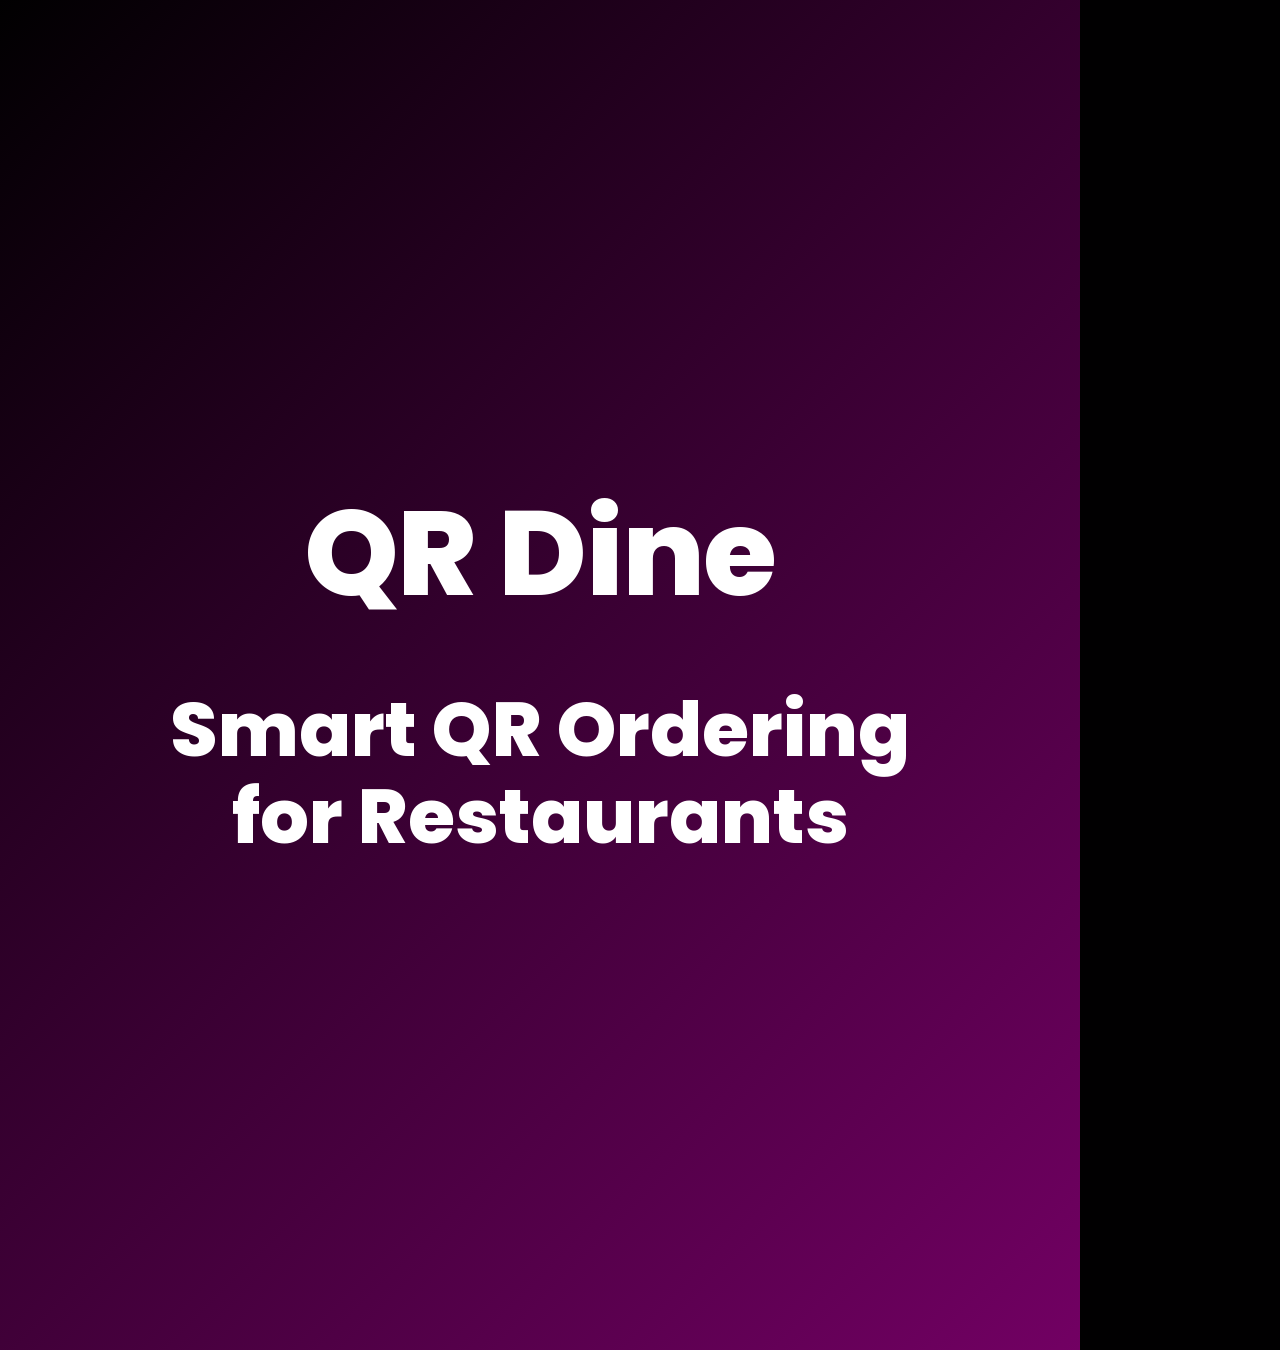
<file: docs/social/slides.html>
<!doctype html>
<html lang="en">
<head>
<meta charset="utf-8">
<title>QR Dine carousel</title>
<!-- Social carousel, 1080x1350 per slide. Render one slide with ?s=N (1-9).
     Same theme as the DocuFlow AI carousel: #010001 -> #720063 diagonal gradient, Poppins.
     Rebuild screenshots: python scripts/make_screens.py
     Rebuild images + PDF: python scripts/make_social.py -->
<link rel="preconnect" href="https://fonts.googleapis.com">
<link rel="preconnect" href="https://fonts.gstatic.com" crossorigin>
<link href="https://fonts.googleapis.com/css2?family=Poppins:wght@400;500;600;700;800&display=swap" rel="stylesheet">
<style>
  :root { --bg:linear-gradient(135deg, #010001 0%, #3a0033 50%, #720063 100%);
          --card:rgba(255,255,255,.07); --border:rgba(255,255,255,.16); --text:#ffffff; --muted:#ead7e6; --faint:#c3a2bd;
          --accent:#ff7ad9; --accent-ink:#3a0033; --accent-soft:rgba(255,122,217,.16); --good:#7be3a0; --warn:#ffd27a; --bad:#ff9a98; }
  * { box-sizing:border-box; margin:0; padding:0; }
  html, body { width:1080px; height:1350px; overflow:hidden; background:#010001; }
  body { color:var(--text); font-family:"Poppins", "Segoe UI", system-ui, sans-serif; }
  .slide { display:none; width:1080px; height:1350px; padding:84px 80px 72px; position:relative; flex-direction:column; background:var(--bg); }
  .slide.on { display:flex; }
  .slide > * { position:relative; }
  .brand { display:flex; justify-content:space-between; align-items:center; font-size:30px; font-weight:700; color:var(--muted); }
  .brand b { color:var(--text); } .brand b span { color:var(--accent); }
  .count { font-size:24px; font-weight:600; color:var(--faint); font-variant-numeric:tabular-nums; }
  .kicker { margin-top:64px; font-size:26px; font-weight:600; letter-spacing:.12em; text-transform:uppercase; color:var(--accent); }
  h1 { font-size:76px; line-height:1.08; font-weight:700; letter-spacing:-.01em; margin-top:18px; }
  h2 { font-size:60px; line-height:1.12; font-weight:700; letter-spacing:-.01em; margin-top:16px; }
  .hl { color:var(--accent); }
  .lead { font-size:32px; line-height:1.45; color:var(--muted); margin-top:28px; }
  .foot { margin-top:auto; display:flex; justify-content:space-between; align-items:center; font-size:26px; color:var(--faint); }
  .swipe { color:var(--text); font-weight:700; }
  .shot { border-radius:22px; border:2px solid var(--border); background-repeat:no-repeat; box-shadow:0 30px 80px rgba(0,0,0,.55); flex:none; }
  .phones { display:flex; gap:40px; justify-content:center; margin-top:48px; }
  .phones .shot { border-radius:36px; border:6px solid #1b0018; }
  .list { margin-top:48px; display:flex; flex-direction:column; gap:26px; }
  .row { display:flex; gap:26px; align-items:flex-start; background:var(--card); border:2px solid var(--border); border-radius:22px; padding:30px 34px; }
  .ico { flex:0 0 72px; height:72px; border-radius:18px; display:flex; align-items:center; justify-content:center; font-size:40px; background:var(--accent-soft); }
  .row b { display:block; font-size:34px; font-weight:600; margin-bottom:6px; }
  .row span { font-size:26px; color:var(--muted); line-height:1.35; }
  .n { flex:0 0 72px; height:72px; border-radius:50%; background:var(--accent); color:var(--accent-ink); font-size:34px; font-weight:700; display:flex; align-items:center; justify-content:center; }
  .chips { display:flex; flex-wrap:wrap; gap:14px; margin-top:40px; }
  .chip { border:2px solid var(--border); border-radius:999px; padding:12px 24px; font-size:26px; color:var(--muted); background:var(--card); }
  .cta { margin-top:54px; background:#ffffff; color:var(--accent-ink); border-radius:26px; padding:40px 44px; }
  .cta .t { font-size:48px; font-weight:700; color:#720063; line-height:1.1; }
  .cta .s { font-size:30px; margin-top:14px; opacity:.92; line-height:1.35; }
  .tag { display:inline-flex; gap:10px; align-items:center; font-size:26px; font-weight:700; padding:8px 18px; border-radius:999px; }
  .tag.good { background:rgba(123,227,160,.16); color:var(--good); } .tag.warn { background:rgba(255,210,122,.16); color:var(--warn); }
  .cover { justify-content:center; align-items:center; text-align:center; padding:80px; }
  .cover .name { font-size:120px; font-weight:800; line-height:1.05; letter-spacing:-.01em; }
  .cover .desc { font-size:76px; font-weight:800; line-height:1.15; margin-top:70px; }
</style>
</head>
<body>

<!-- 1. Cover (matches the profile grid covers) -->
<section class="slide cover">
  <div class="name">QR Dine</div>
  <div class="desc">Smart QR Ordering<br>for Restaurants</div>
</section>

<!-- 2. Hook -->
<section class="slide">
  <div class="brand"><b>QR <span>Dine</span></b><span class="count">2/9</span></div>
  <div class="kicker">Web app · built by our team</div>
  <h1>Scan. Order. Eat. <span class="hl">No waiting</span> for a waiter.</h1>
  <p class="lead">Every table gets a QR code. Guests see the menu and order from their own phone. No app to install.</p>
  <div class="phones"><div class="shot" data-src="../screenshots/2-menu.png" data-size="1040,2200" data-crop="0,0,1040,1180" data-w="520"></div></div>
  <div class="foot"><span>See how it works</span><span class="swipe">Swipe →</span></div>
</section>

<!-- 3. Problem -->
<section class="slide">
  <div class="brand"><b>QR <span>Dine</span></b><span class="count">3/9</span></div>
  <div class="kicker">The problem</div>
  <h2>Busy nights lose restaurants <span class="hl">money</span></h2>
  <div class="list">
    <div class="row"><div class="ico">⏳</div><div><b>Guests wait to order</b><span>Waiting for a menu, then a waiter, then the bill. Some just leave.</span></div></div>
    <div class="row"><div class="ico">📝</div><div><b>Wrong orders</b><span>Handwritten tickets get misread. "No onions" gets lost on the way to the kitchen.</span></div></div>
    <div class="row"><div class="ico">🤷</div><div><b>No idea what sells</b><span>Owners can't see today's sales, best sellers or reviews in one place.</span></div></div>
  </div>
  <div class="foot"><span></span><span class="swipe">Swipe →</span></div>
</section>

<!-- 4. How it works -->
<section class="slide">
  <div class="brand"><b>QR <span>Dine</span></b><span class="count">4/9</span></div>
  <div class="kicker">How it works</div>
  <h2>From scan to payment, on one platform</h2>
  <div class="list">
    <div class="row"><div class="n">1</div><div><b>Guest scans the table QR</b><span>The digital menu opens instantly in the phone's browser.</span></div></div>
    <div class="row"><div class="n">2</div><div><b>Orders, calls a waiter, gets WiFi</b><span>With special notes like "no onions" or "steak medium rare".</span></div></div>
    <div class="row"><div class="n">3</div><div><b>The kitchen sees it live</b><span>New, preparing, ready. With a sound alert for every order.</span></div></div>
    <div class="row"><div class="n">4</div><div><b>Pays and leaves a review</b><span>Online, cash at the table or at the counter. Then a quick star rating.</span></div></div>
  </div>
  <div class="foot"><span></span><span class="swipe">Swipe →</span></div>
</section>

<!-- 5. Guest view -->
<section class="slide">
  <div class="brand"><b>QR <span>Dine</span></b><span class="count">5/9</span></div>
  <div class="kicker">For guests</div>
  <h2>Order and track it, <span class="hl">live</span></h2>
  <div class="phones">
    <div class="shot" data-src="../screenshots/2-menu.png" data-size="1040,2200" data-crop="0,0,1040,1860" data-w="420"></div>
    <div class="shot" data-src="../screenshots/3-my-orders.png" data-size="1040,2200" data-crop="0,0,1040,1860" data-w="420"></div>
  </div>
  <div style="margin-top:34px; display:flex; gap:16px; justify-content:center"><span class="tag good">✓ No app needed</span><span class="tag good">✓ Works on any phone</span></div>
</section>

<!-- 6. Kitchen -->
<section class="slide">
  <div class="brand"><b>QR <span>Dine</span></b><span class="count">6/9</span></div>
  <div class="kicker">For the kitchen</div>
  <h2>Orders land on the kitchen screen <span class="hl">instantly</span></h2>
  <p class="lead">Table number, items and notes. One tap to move each order along. Waiter calls and payment requests pop up too.</p>
  <div class="shot" style="margin-top:52px" data-src="../screenshots/4-kitchen.png" data-size="1600,1200" data-crop="10,80,1580,500" data-w="920"></div>
  <div style="margin-top:34px; display:flex; gap:16px"><span class="tag warn">🆕 New</span><span class="tag warn">🔥 Preparing</span><span class="tag good">✓ Ready to serve</span></div>
  <div class="foot"><span></span><span class="swipe">Swipe →</span></div>
</section>

<!-- 7. Dashboard -->
<section class="slide">
  <div class="brand"><b>QR <span>Dine</span></b><span class="count">7/9</span></div>
  <div class="kicker">For the owner</div>
  <h2>Today's sales, best sellers and reviews</h2>
  <p class="lead">A live dashboard for the owner: every order, every payment, every table request.</p>
  <div class="shot" style="margin-top:44px" data-src="../screenshots/5-dashboard.png" data-size="1600,1200" data-crop="268,110,1095,350" data-w="920"></div>
  <div class="shot" style="margin-top:22px" data-src="../screenshots/5-dashboard.png" data-size="1600,1200" data-crop="268,575,1095,315" data-w="920"></div>
</section>

<!-- 8. Owner controls -->
<section class="slide">
  <div class="brand"><b>QR <span>Dine</span></b><span class="count">8/9</span></div>
  <div class="kicker">Full control</div>
  <h2>Print table QR codes in <span class="hl">one click</span></h2>
  <p class="lead">Change prices, mark dishes sold out and manage staff. Guests see it right away.</p>
  <div class="shot" style="margin-top:44px" data-src="../screenshots/6-tables-qr.png" data-size="1600,1200" data-crop="268,120,1095,350" data-w="920"></div>
  <div class="chips">
    <span class="chip">📋 Menu & prices</span><span class="chip">🚫 Sold out</span><span class="chip">🔳 QR per table</span>
    <span class="chip">👥 Staff</span><span class="chip">⭐ Reviews</span><span class="chip">📶 WiFi</span><span class="chip">💳 Payments</span>
  </div>
  <div class="foot"><span></span><span class="swipe">Swipe →</span></div>
</section>

<!-- 9. CTA -->
<section class="slide">
  <div class="brand"><b>QR <span>Dine</span></b><span class="count">9/9</span></div>
  <div class="kicker">Your turn</div>
  <h2>Want this for <span class="hl">your</span> restaurant?</h2>
  <p class="lead">Restaurants, cafés, hotels, food courts. We build it around your brand, your menu and your payment methods.</p>
  <div class="cta"><div class="t">DM us "QRDINE"</div><div class="s">for the live demo link and access code. We build custom web apps &amp; automations.</div></div>
  <div class="chips">
    <span class="chip">QR ordering</span><span class="chip">Kitchen display</span><span class="chip">Online payments</span>
    <span class="chip">Real-time sync</span><span class="chip">Any language</span><span class="chip">Your branding</span>
  </div>
  <div class="row" style="margin-top:40px"><div class="ico">🔗</div><div><b>Try the live demo</b><span>Link in bio. Place an order and watch it reach the kitchen.</span></div></div>
  <div class="foot"><span>Web Apps · Automation · AI Agents</span><span></span></div>
</section>

<script>
  // Crop a region (x,y,w,h of a screenshot of size data-size) to a display width.
  document.querySelectorAll(".shot").forEach((el) => {
    const [x, y, w, h] = el.dataset.crop.split(",").map(Number);
    const [W, H] = (el.dataset.size || "1600,1200").split(",").map(Number);
    const d = Number(el.dataset.w), k = d / w;
    Object.assign(el.style, {
      width: d + "px", height: Math.round(h * k) + "px",
      backgroundImage: `url(${el.dataset.src})`,
      backgroundSize: `${W * k}px ${H * k}px`,
      backgroundPosition: `${-x * k}px ${-y * k}px`,
    });
  });
  const n = Number(new URLSearchParams(location.search).get("s") || 1);
  document.querySelectorAll(".slide")[n - 1].classList.add("on");
</script>
</body>
</html>
</file>
